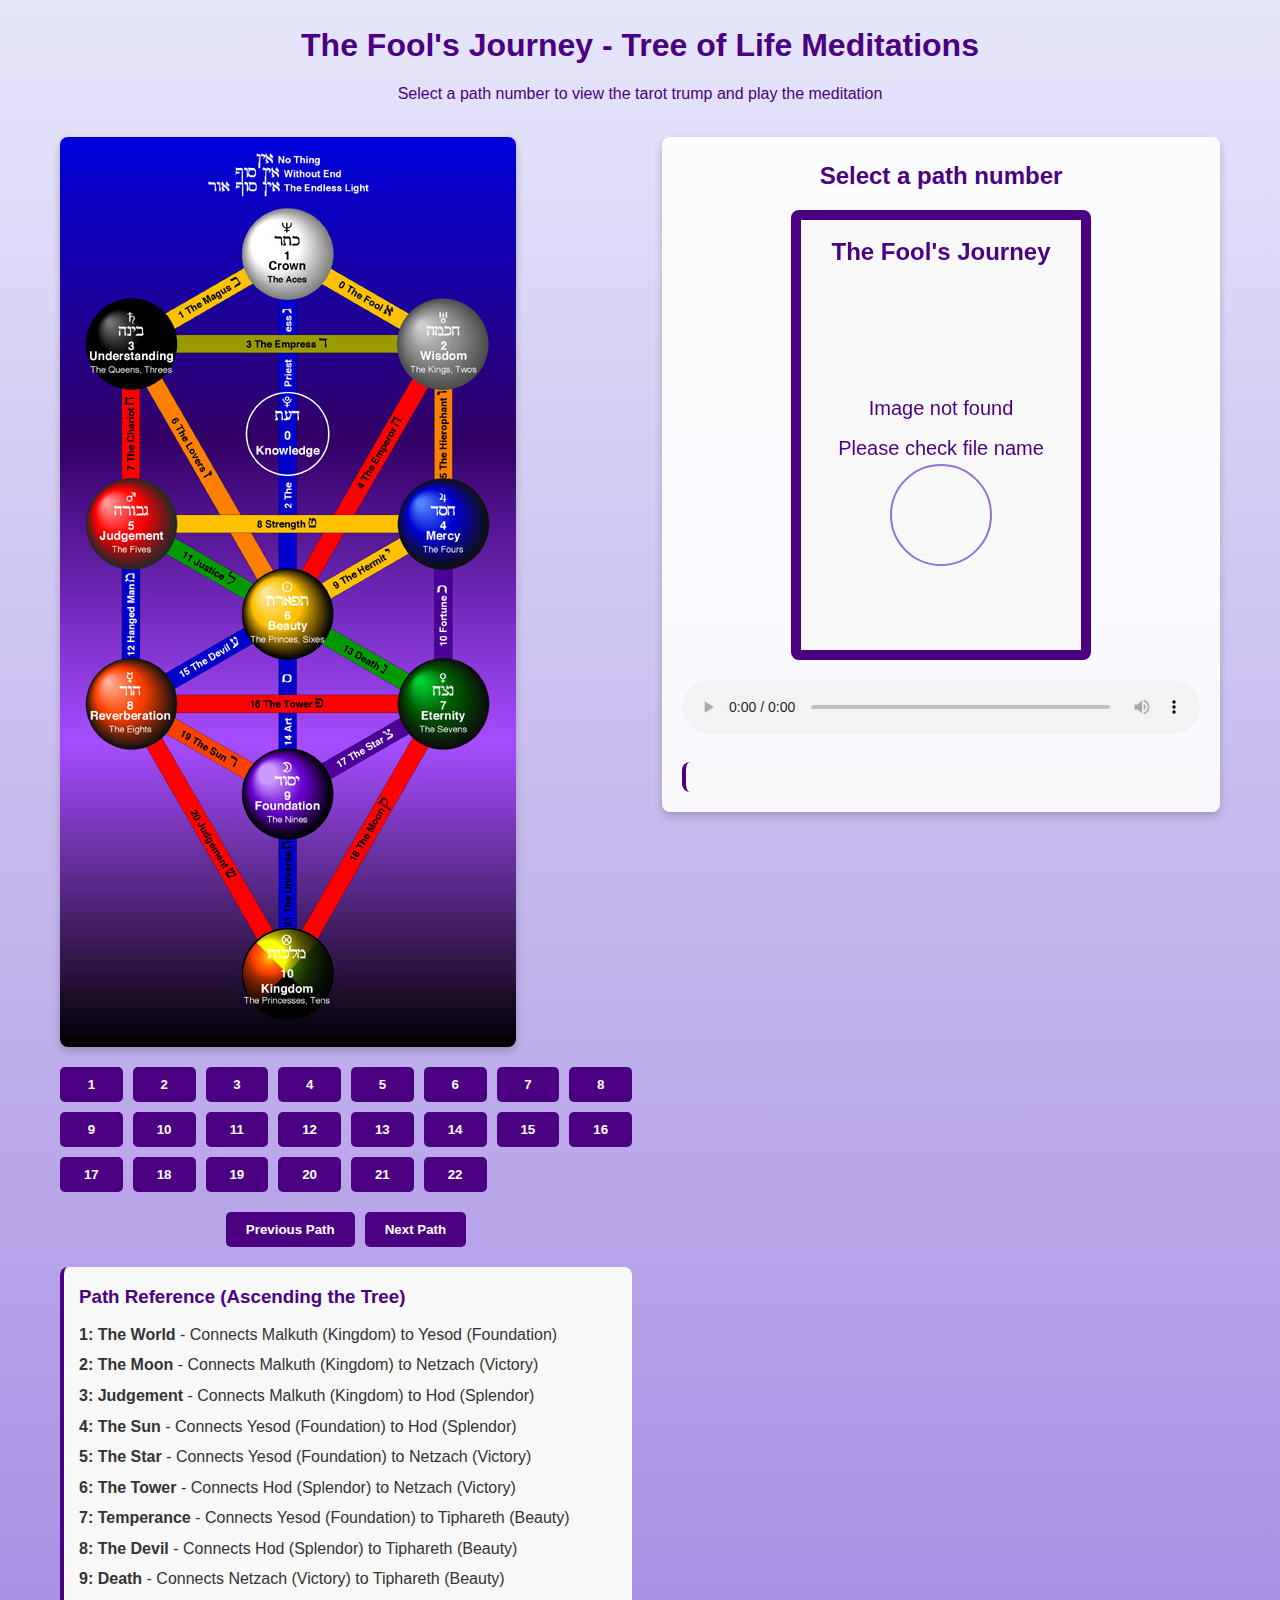
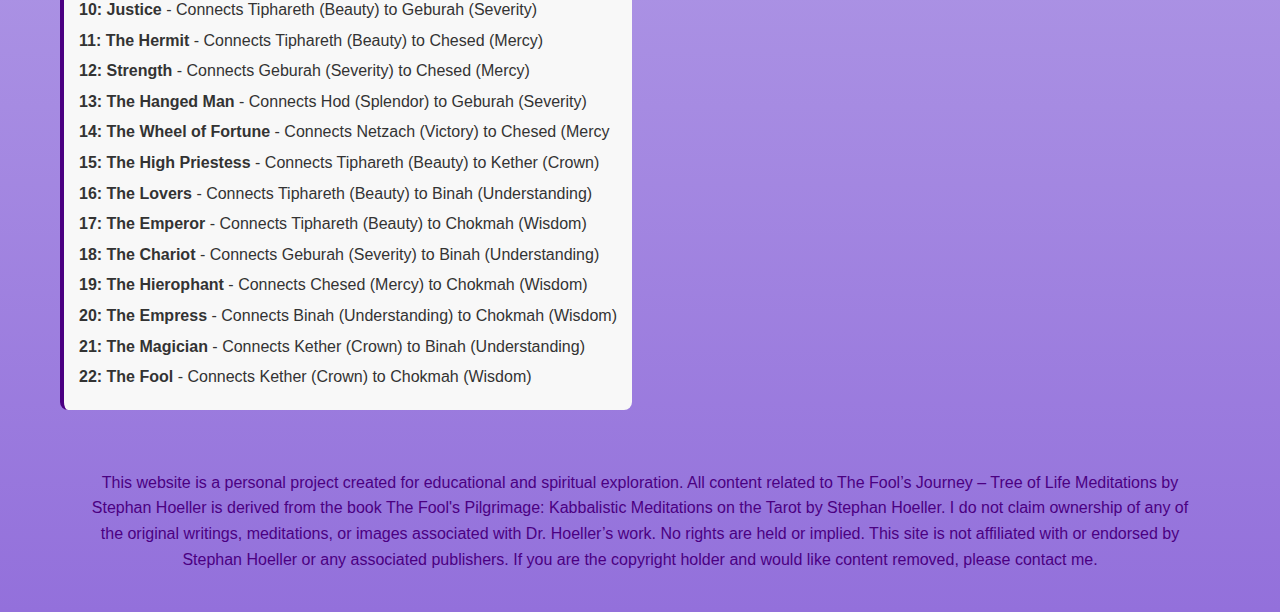
<file: index.html>
<!DOCTYPE html>
<html lang="en">
<head>
    <meta charset="UTF-8">
    <meta name="viewport" content="width=device-width, initial-scale=1.0">
    <title>The Fool's Journey - Tree of Life</title>
    <style>
        * {
            margin: 0;
            padding: 0;
            box-sizing: border-box;
        }

        body {
            font-family: 'Arial', sans-serif;
            line-height: 1.6;
            color: #333;
            background-color: #f0f0f0;
            background-image: linear-gradient(to bottom, #e6e6fa, #9370db);
            min-height: 100vh;
        }

        .container {
            max-width: 1200px;
            margin: 0 auto;
            padding: 20px;
        }

        header {
            text-align: center;
            margin-bottom: 30px;
            color: #4b0082;
        }

        header h1 {
            margin-bottom: 10px;
        }

        main {
            display: flex;
            flex-direction: column;
            align-items: center;
            gap: 30px;
        }

        @media (min-width: 768px) {
            main {
                flex-direction: row;
                align-items: flex-start;
            }
        }

        .tree-container {
            position: relative;
            max-width: 100%;
            height: auto;
        }

        #tree-of-life {
            max-width: 100%;
            height: auto;
            display: block;
            border-radius: 8px;
            box-shadow: 0 4px 8px rgba(0, 0, 0, 0.2);
        }

        .display-panel {
            background-color: rgba(255, 255, 255, 0.9);
            border-radius: 8px;
            padding: 20px;
            box-shadow: 0 4px 8px rgba(0, 0, 0, 0.2);
            flex: 1;
            min-width: 300px;
        }

        .tarot-display {
            text-align: center;
            margin-bottom: 20px;
        }

        #tarot-title {
            color: #4b0082;
            margin-bottom: 15px;
        }

        .tarot-image-container {
            width: 100%;
            max-width: 300px;
            margin: 0 auto;
            height: 450px;
            display: flex;
            align-items: center;
            justify-content: center;
            background-color: #f8f8f8;
            border-radius: 8px;
            overflow: hidden;
        }

        #tarot-image {
            max-width: 100%;
            max-height: 100%;
            display: none;
        }

        .audio-player {
            margin: 20px 0;
            text-align: center;
        }

        #meditation-audio {
            width: 100%;
        }

        .path-info {
            margin-top: 20px;
            padding: 15px;
            background-color: #f8f8f8;
            border-radius: 8px;
            border-left: 4px solid #4b0082;
        }

        footer {
            text-align: center;
            margin-top: 40px;
            padding: 20px;
            color: #4b0082;
        }

        /* Path buttons styling */
        .path-buttons {
            display: grid;
            grid-template-columns: repeat(auto-fill, minmax(60px, 1fr));
            gap: 10px;
            margin: 20px 0;
            width: 100%;
        }

        .path-button {
            background-color: #4b0082;
            color: white;
            border: none;
            border-radius: 5px;
            padding: 10px;
            cursor: pointer;
            font-weight: bold;
            transition: all 0.3s ease;
        }

        .path-button:hover {
            background-color: #9370db;
            transform: scale(1.05);
        }

        .path-button.active {
            background-color: #ff9900;
            box-shadow: 0 0 10px rgba(255, 153, 0, 0.5);
        }

        /* Navigation controls */
        .navigation-controls {
            display: flex;
            justify-content: center;
            gap: 10px;
            margin-top: 20px;
        }

        .nav-button {
            background-color: #4b0082;
            color: white;
            border: none;
            border-radius: 5px;
            padding: 10px 20px;
            cursor: pointer;
            font-weight: bold;
            transition: all 0.3s ease;
        }

        .nav-button:hover {
            background-color: #9370db;
        }

        /* Path legend */
        .path-legend {
            margin-top: 20px;
            padding: 15px;
            background-color: #f8f8f8;
            border-radius: 8px;
            border-left: 4px solid #4b0082;
        }

        .path-legend h3 {
            color: #4b0082;
            margin-bottom: 10px;
        }

        .path-legend-item {
            margin-bottom: 5px;
        }
    </style>
</head>
<body>
    <div class="container">
        <header>
            <h1>The Fool's Journey - Tree of Life Meditations</h1>
            <p>Select a path number to view the tarot trump and play the meditation</p>
        </header>
        
        <main>
            <div class="tree-container">
                <img src="images/Tree_of_life1.jpg" alt="Tree of Life" id="tree-of-life">
                
                <!-- Path buttons - Corrected numbering based on user's files -->
                <div class="path-buttons">
                    <button class="path-button" data-path="01" data-trump="The World">1</button>
                    <button class="path-button" data-path="02" data-trump="The Moon">2</button>
                    <button class="path-button" data-path="03" data-trump="Judgement">3</button>
                    <button class="path-button" data-path="04" data-trump="The Sun">4</button>
                    <button class="path-button" data-path="05" data-trump="The Star">5</button>
                    <button class="path-button" data-path="06" data-trump="The Tower">6</button>
                    <button class="path-button" data-path="07" data-trump="Temperance">7</button>
                    <button class="path-button" data-path="08" data-trump="The Devil">8</button>
                    <button class="path-button" data-path="09" data-trump="Death">9</button>
                    <button class="path-button" data-path="10" data-trump="Justice">10</button>
                    <button class="path-button" data-path="11" data-trump="The Hermit">11</button>
                    <button class="path-button" data-path="12" data-trump="Strength">12</button>
                    <button class="path-button" data-path="13" data-trump="The Hanged Man">13</button>
                    <button class="path-button" data-path="14" data-trump="The Wheel of Fortune">14</button>
                    <button class="path-button" data-path="15" data-trump="The High Priestess">15</button>
                    <button class="path-button" data-path="16" data-trump="The Lovers">16</button>
                    <button class="path-button" data-path="17" data-trump="The Emperor">17</button>
                    <button class="path-button" data-path="18" data-trump="The Chariot">18</button>
                    <button class="path-button" data-path="19" data-trump="The Hierophant">19</button>
                    <button class="path-button" data-path="20" data-trump="The Empress">20</button>
                    <button class="path-button" data-path="21" data-trump="The Magician">21</button>
                    <button class="path-button" data-path="22" data-trump="The Fool">22</button>
                </div>
                
                <!-- Navigation controls -->
                <div class="navigation-controls">
                    <button class="nav-button" id="prev-button">Previous Path</button>
                    <button class="nav-button" id="next-button">Next Path</button>
                </div>
                
                <!-- Path legend -->
                <div class="path-legend">
                    <h3>Path Reference (Ascending the Tree)</h3>
                    <div class="path-legend-item"><strong>1: The World</strong> - Connects Malkuth (Kingdom) to Yesod (Foundation)</div>
                    <div class="path-legend-item"><strong>2: The Moon</strong> - Connects Malkuth (Kingdom) to Netzach (Victory)</div>
                    <div class="path-legend-item"><strong>3: Judgement</strong> - Connects Malkuth (Kingdom) to  Hod (Splendor) </div>
                    <div class="path-legend-item"><strong>4: The Sun</strong> - Connects Yesod (Foundation) to Hod (Splendor)</div>
                    <div class="path-legend-item"><strong>5: The Star</strong> - Connects Yesod (Foundation) to Netzach (Victory)</div>
                    <div class="path-legend-item"><strong>6: The Tower</strong> - Connects Hod (Splendor) to Netzach (Victory)</div>
                    <div class="path-legend-item"><strong>7: Temperance</strong> - Connects Yesod (Foundation) to Tiphareth (Beauty)</div>
                    <div class="path-legend-item"><strong>8: The Devil</strong> - Connects Hod (Splendor) to Tiphareth (Beauty)</div>
                    <div class="path-legend-item"><strong>9: Death</strong> - Connects Netzach (Victory) to Tiphareth (Beauty)</div>
                    <div class="path-legend-item"><strong>10: Justice</strong> - Connects Tiphareth (Beauty) to Geburah (Severity)</div>
                    <div class="path-legend-item"><strong>11: The Hermit</strong> - Connects Tiphareth (Beauty) to Chesed (Mercy)</div>
                    <div class="path-legend-item"><strong>12: Strength</strong> - Connects Geburah (Severity) to Chesed (Mercy)</div>
                    <div class="path-legend-item"><strong>13: The Hanged Man</strong> - Connects Hod (Splendor) to Geburah (Severity)</div>
                    <div class="path-legend-item"><strong>14: The Wheel of Fortune</strong> - Connects Netzach (Victory) to Chesed (Mercy</div>
                    <div class="path-legend-item"><strong>15: The High Priestess</strong> - Connects Tiphareth (Beauty) to Kether (Crown)</div>
                    <div class="path-legend-item"><strong>16: The Lovers</strong> - Connects Tiphareth (Beauty) to Binah (Understanding)</div>
                    <div class="path-legend-item"><strong>17: The Emperor</strong> - Connects Tiphareth (Beauty) to Chokmah (Wisdom)</div>
                    <div class="path-legend-item"><strong>18: The Chariot</strong> - Connects Geburah (Severity) to Binah (Understanding)</div>
                    <div class="path-legend-item"><strong>19: The Hierophant</strong> - Connects Chesed (Mercy) to Chokmah (Wisdom)</div>
                    <div class="path-legend-item"><strong>20: The Empress</strong> - Connects Binah (Understanding) to Chokmah (Wisdom)</div>
                    <div class="path-legend-item"><strong>21: The Magician</strong> - Connects Kether (Crown) to Binah (Understanding)</div>
                    <div class="path-legend-item"><strong>22: The Fool</strong> - Connects Kether (Crown) to Chokmah (Wisdom)</div>
                </div>
            </div>
            
            <div class="display-panel">
                <div class="tarot-display">
                    <h2 id="tarot-title">Select a path number</h2>
                    <div class="tarot-image-container">
                        <img id="tarot-image" src="" alt="Tarot Trump">
                    </div>
                </div>
                
                <div class="audio-player">
                    <audio id="meditation-audio" controls>
                        <source src="" type="audio/wav">
                        Your browser does not support the audio element.
                    </audio>
                </div>
                
                <div class="path-info">
                    <p id="path-description"></p>
                </div>
            </div>
        </main>
        
        <footer>
            <p>This website is a personal project created for educational and spiritual exploration. All content related to The Fool’s Journey – Tree of Life Meditations by Stephan Hoeller is derived from the book The Fool's Pilgrimage: Kabbalistic Meditations on the Tarot by Stephan Hoeller. I do not claim ownership of any of the original writings, meditations, or images associated with Dr. Hoeller’s work. No rights are held or implied. This site is not affiliated with or endorsed by Stephan Hoeller or any associated publishers. If you are the copyright holder and would like content removed, please contact me.</p>
        </footer>
    </div>
    
    <script>
        document.addEventListener('DOMContentLoaded', function() {
            // Cache DOM elements
            const tarotTitle = document.getElementById('tarot-title');
            const tarotImage = document.getElementById('tarot-image');
            const meditationAudio = document.getElementById('meditation-audio');
            const pathDescription = document.getElementById('path-description');
            const pathButtons = document.querySelectorAll('.path-button');
            const prevButton = document.getElementById('prev-button');
            const nextButton = document.getElementById('next-button');
            
            // Path descriptions - Updated with accurate information from Wang's Qabalistic Tarot
            const pathDescriptions = {
                "01": "Path 32: The World - This path connects Malkuth (Kingdom) to Yesod (Foundation). It represents the completion of a cycle and the integration of all elements. As the first step in ascending the Tree of Life, it symbolizes the transition from the material world to the astral realm. The World card represents cosmic consciousness, wholeness, and the perfect union of the individual with the universe. This path teaches us about the nature of completion and the cyclical nature of existence.",
                
                "02": "Path 29: The Moon - This path connects Malkuth (Kingdom) to Netzach (Victory). It represents the subconscious mind and the realm of dreams and illusions. The Moon path is one of the most challenging, as it requires navigating through uncertainty and facing hidden fears. It teaches us to trust our intuition and to recognize that what appears in the material world is often a reflection of deeper psychological patterns. This path is associated with the element of Water in its most mysterious form.",
                
                "03": "Path 31: Judgement - This path connects Malkuth (Kingdom) to  Hod (Splendor). It represents spiritual awakening and the call to higher consciousness. On this path, we experience a rebirth as we begin to transcend purely material concerns. The Judgement card symbolizes the awakening to a higher purpose and the realization that we are more than our physical bodies. This path teaches us about transformation and the renewal of the spirit.",
                
                "04": "Path 30: The Sun - This path connects Yesod (Foundation) to Hod (Splendor). It represents illumination, vitality, and conscious awareness. The Sun brings light to the astral realm, allowing for clear perception and understanding. This path teaches us about the joy of existence and the power of clarity. The Sun card symbolizes the conscious mind fully awakened, bringing warmth and light to the material world. On this path, one experiences the warmth and light of spiritual truth.",
                
                "05": "Path 28: The Star - This path connects Yesod (Foundation) to Netzach (Victory). It represents hope, inspiration, and spiritual insight. The Star is a guiding light on the spiritual journey, offering renewal and the promise of fulfillment. This path teaches us about faith and the connection to universal energies. The Star card symbolizes the cosmic influences that guide us toward our highest potential. This path is associated with meditation and the receptive aspects of consciousness.",
                
                "06": "Path 27: The Tower - This path connects Hod (Splendor) to Netzach (Victory). It represents sudden change, revelation, and the breaking down of false structures. The Tower is a path of transformation through crisis, where old patterns and beliefs are shattered to make way for truth. This path teaches us about liberation through surrender and the necessity of destruction before reconstruction. The Tower card symbolizes the lightning flash of divine inspiration that breaks through illusion.",
                
                "07": "Path 25: Temperance - This path connects Yesod (Foundation) to Tiphareth (Beauty). It represents balance, harmony, and the blending of opposites. Temperance is a path of moderation and the middle way, where extremes are reconciled. This path teaches us about integration and the alchemy of transformation. The Temperance card symbolizes the angel who stands between worlds, mixing the waters of consciousness. This path is associated with healing and the harmonization of forces.",
                
                "08": "Path 26: The Devil - This path connects Hod (Splendor) to Tiphareth (Beauty). It represents bondage, materialism, and the shadow aspects of the self. The Devil is a path of confronting our attachments and recognizing how we limit ourselves. This path teaches us about freedom through awareness of our constraints. The Devil card symbolizes the illusion of separation and the chains we forge through ignorance. This path is associated with facing our deepest fears and desires.",
                
                "09": "Path 24: Death - This path connects Netzach (Victory) to Tiphareth (Beauty). It represents transformation, endings, and new beginnings. Death is a path of surrender and letting go, where the old self dies to make way for the new. This path teaches us about the impermanence of all things and the necessity of change for growth. The Death card symbolizes the cutting away of what is no longer needed. This path is associated with profound transformation and the release of attachments.",
                
                "10": "Path 22: Justice - This path connects Tiphareth (Beauty) to Geburah (Severity). It represents equilibrium, truth, and karmic law. Justice is a path of balance and adjustment, where cause and effect are recognized. This path teaches us about responsibility and the consequences of our actions. The Justice card symbolizes the scales that weigh all deeds and thoughts. This path is associated with ethical decision-making and the alignment with universal law.",
                
                "11": "Path 20: The Hermit - This path connects Tiphareth (Beauty) to Chesed (Mercy). It represents introspection, solitude, and inner guidance. The Hermit is a path of withdrawal from external distractions to find wisdom within. This path teaches us about the light of our own higher self that guides us on the journey. The Hermit card symbolizes the sage who has climbed the mountain of spiritual attainment. This path is associated with the quest for self-knowledge and spiritual wisdom.",
                
                "12": "Path 19: Strength - This path connects Geburah (Severity) to Chesed (Mercy). It represents courage, patience, and the mastery of passion by compassion. Strength is a path of gentle power and the taming of the lower nature. This path teaches us about the strength that comes from love rather than force. The Strength card symbolizes the harmonious relationship between the human and animal natures. This path is associated with spiritual fortitude and the power of the higher self.",
                
                "13": "Path 23: The Hanged Man - This path connects to Hod (Splendor) to Geburah (Severity). It represents surrender, sacrifice, and gaining new perspective. The Hanged Man is a path of suspension between worlds, where normal perception is inverted. This path teaches us about the value of surrender and the wisdom gained through letting go of control. The Hanged Man card symbolizes the willing sacrifice for higher knowledge. This path is associated with mystical initiation and the reversal of conventional thinking.",
                
                "14": "Path 21: The Wheel of Fortune - This path connects Netzach (Victory) to Chesed (Mercy). It represents cycles, destiny, and the ever-changing nature of existence. The Wheel of Fortune is a path of recognizing the patterns of life and our place within them. This path teaches us about adaptation and the acceptance of change as a constant. The Wheel of Fortune card symbolizes the cosmic forces that govern all cycles of manifestation. This path is associated with karma and the understanding of cause and effect across time.",
                
                "15": "Path 13: The High Priestess - This path connects Tiphareth (Beauty) to Kether (Crown). It represents intuition, mystery, and the subconscious mind. The High Priestess is a path of hidden knowledge and the veil between worlds. This path teaches us about the depths of the unconscious and the wisdom that lies beyond rational thought. The High Priestess card symbolizes the keeper of esoteric secrets and the gateway to the divine feminine. This path is associated with initiation into the mysteries and the development of psychic faculties.",
                
                "16": "Path 17: The Lovers - This path connects Tiphareth (Beauty) to Binah (Understanding). It represents relationships, choices, and the integration of opposites. The Lovers is a path of decision and commitment, where polarities are reconciled. This path teaches us about the power of love to unite what is separate. The Lovers card symbolizes the divine marriage of masculine and feminine principles. This path is associated with moral choice and the alignment of will with higher purpose.",
                
                "17": "Path 15: The Emperor - This path connects Tiphareth (Beauty) to Chokmah (Wisdom). It represents authority, structure, and the organizing principle. The Emperor is a path of order and the establishment of boundaries. This path teaches us about the responsible use of power and the creation of stable foundations. The Emperor card symbolizes the archetype of the father and the principle of divine law. This path is associated with leadership and the manifestation of ideas into form.",
                
                "18": "Path 18: The Chariot - This path connects Geburah (Severity) to Binah (Understanding). It represents will, conquest, and the mastery of opposing forces. The Chariot is a path of directed energy and focused intention. This path teaches us about determination and the power to overcome obstacles. The Chariot card symbolizes the vehicle of consciousness that carries us through the spiritual journey. This path is associated with self-control and the disciplined application of will.",
                
                "19": "Path 16: The Hierophant - This path connects Chesed (Mercy) to Chokmah (Wisdom). It represents tradition, education, and spiritual guidance. The Hierophant is a path of initiation into established wisdom and the transmission of sacred knowledge. This path teaches us about the value of tradition and the connection to spiritual lineage. The Hierophant card symbolizes the bridge between divine and human understanding. This path is associated with religious structures and the interpretation of spiritual principles.",
                
                "20": "Path 14: The Empress - This path connects Binah (Understanding) to Chokmah (Wisdom). It represents fertility, nurturing, and abundance. The Empress is a path of creativity and the manifestation of beauty. This path teaches us about the generative power of nature and the fecundity of the imagination. The Empress card symbolizes the great mother and the principle of love that sustains all life. This path is associated with creativity and the appreciation of natural beauty.",
                
                "21": "Path 12: The Magician - This path connects Binah (Understanding) to Kether (Crown). It represents skill, consciousness, and the power to manifest. The Magician is a path of focused will and the channeling of divine energy. This path teaches us about our role as co-creators with the divine. The Magician card symbolizes the adept who can direct the forces of creation. This path is associated with communication between higher and lower realms and the conscious direction of energy.",
                
                "22": "Path 11: The Fool - This path connects Kether (Crown) to Chokmah (Wisdom). It represents beginnings, innocence, and unlimited potential. The Fool is a path of pure spirit embarking on the journey of manifestation. This path teaches us about trust, spontaneity, and the courage to take a leap of faith. The Fool card symbolizes the divine spark within each of us that ventures forth into experience. This path is associated with the element of Air and the breath of life that animates all forms."
            };
            
            // Current active display path
            let currentDisplayPath = 1;
            
            // Add click event listeners to all path buttons
            pathButtons.forEach(button => {
                button.addEventListener('click', function() {
                    const displayPath = parseInt(this.textContent);
                    const actualPath = this.getAttribute('data-path');
                    const trumpName = this.getAttribute('data-trump');
                    updateDisplay(displayPath, actualPath, trumpName);
                });
            });
            
            // Add click event listeners to navigation buttons
            prevButton.addEventListener('click', function() {
                navigatePath(-1);
            });
            
            nextButton.addEventListener('click', function() {
                navigatePath(1);
            });
            
            // Function to update the display with the selected path information
            function updateDisplay(displayPath, actualPath, trumpName) {
                // Update active button
                pathButtons.forEach(button => {
                    button.classList.remove('active');
                    if (parseInt(button.textContent) === displayPath) {
                        button.classList.add('active');
                    }
                });
                
                // Update current active path
                currentDisplayPath = displayPath;
                
                // Update title
                tarotTitle.textContent = `${trumpName} (Path ${displayPath})`;
                
                // Update image - use clean filename format
                const imageName = trumpName.replace(/\s+/g, '');
                tarotImage.src = `images/${imageName}.jpg`;
                tarotImage.alt = trumpName;
                tarotImage.style.display = 'block';
                
                // Update audio - use the actual path number for the audio file
                meditationAudio.src = `audio/${actualPath} ${trumpName}.wav`;
                meditationAudio.load();
                
                // Update path description - use the actual path number for the description
                pathDescription.textContent = pathDescriptions[actualPath];
            }
            
            // Function to navigate paths with buttons or keyboard
            function navigatePath(direction) {
                currentDisplayPath = currentDisplayPath + direction;
                
                // Ensure we stay within valid range (1-22)
                if (currentDisplayPath < 1) {
                    currentDisplayPath = 22;
                } else if (currentDisplayPath > 22) {
                    currentDisplayPath = 1;
                }
                
                const button = document.querySelector(`.path-button:nth-child(${currentDisplayPath})`);
                const actualPath = button.getAttribute('data-path');
                const trumpName = button.getAttribute('data-trump');
                updateDisplay(currentDisplayPath, actualPath, trumpName);
            }
            
            // Add keyboard navigation for accessibility
            document.addEventListener('keydown', function(e) {
                if (e.key === 'ArrowRight' || e.key === 'ArrowDown') {
                    navigatePath(1);
                } else if (e.key === 'ArrowLeft' || e.key === 'ArrowUp') {
                    navigatePath(-1);
                }
            });
            
            // Function to handle image loading errors
            tarotImage.addEventListener('error', function() {
                this.src = createPlaceholder(this.alt || 'Unknown');
                this.alt = 'Image not available';
            });
            
            // Function to handle audio loading errors
            meditationAudio.addEventListener('error', function() {
                pathDescription.textContent += '\n\nMeditation audio not available for this path.';
            });
            
            // Create a placeholder image with the trump name
            function createPlaceholder(trumpName) {
                const canvas = document.createElement('canvas');
                canvas.width = 300;
                canvas.height = 450;
                const ctx = canvas.getContext('2d');
                
                // Fill background
                ctx.fillStyle = '#f8f8f8';
                ctx.fillRect(0, 0, canvas.width, canvas.height);
                
                // Add border
                ctx.strokeStyle = '#4b0082';
                ctx.lineWidth = 10;
                ctx.strokeRect(5, 5, canvas.width - 10, canvas.height - 10);
                
                // Add text
                ctx.fillStyle = '#4b0082';
                ctx.font = 'bold 24px Arial';
                ctx.textAlign = 'center';
                ctx.fillText(trumpName, canvas.width/2, 50);
                
                ctx.font = '20px Arial';
                ctx.fillText('Image not found', canvas.width/2, canvas.height/2 - 20);
                ctx.fillText('Please check file name', canvas.width/2, canvas.height/2 + 20);
                
                // Add decorative elements
                ctx.beginPath();
                ctx.arc(canvas.width/2, canvas.height/2 + 80, 50, 0, Math.PI * 2);
                ctx.strokeStyle = '#9370db';
                ctx.lineWidth = 2;
                ctx.stroke();
                
                // Convert to data URL and create image
                return canvas.toDataURL('image/png');
            }
            
            // Set initial placeholder
            const initialPlaceholder = createPlaceholder('The Fool\'s Journey');
            tarotImage.src = initialPlaceholder;
            tarotImage.style.display = 'block';
        });
    </script>
</body>
</html>
</file>
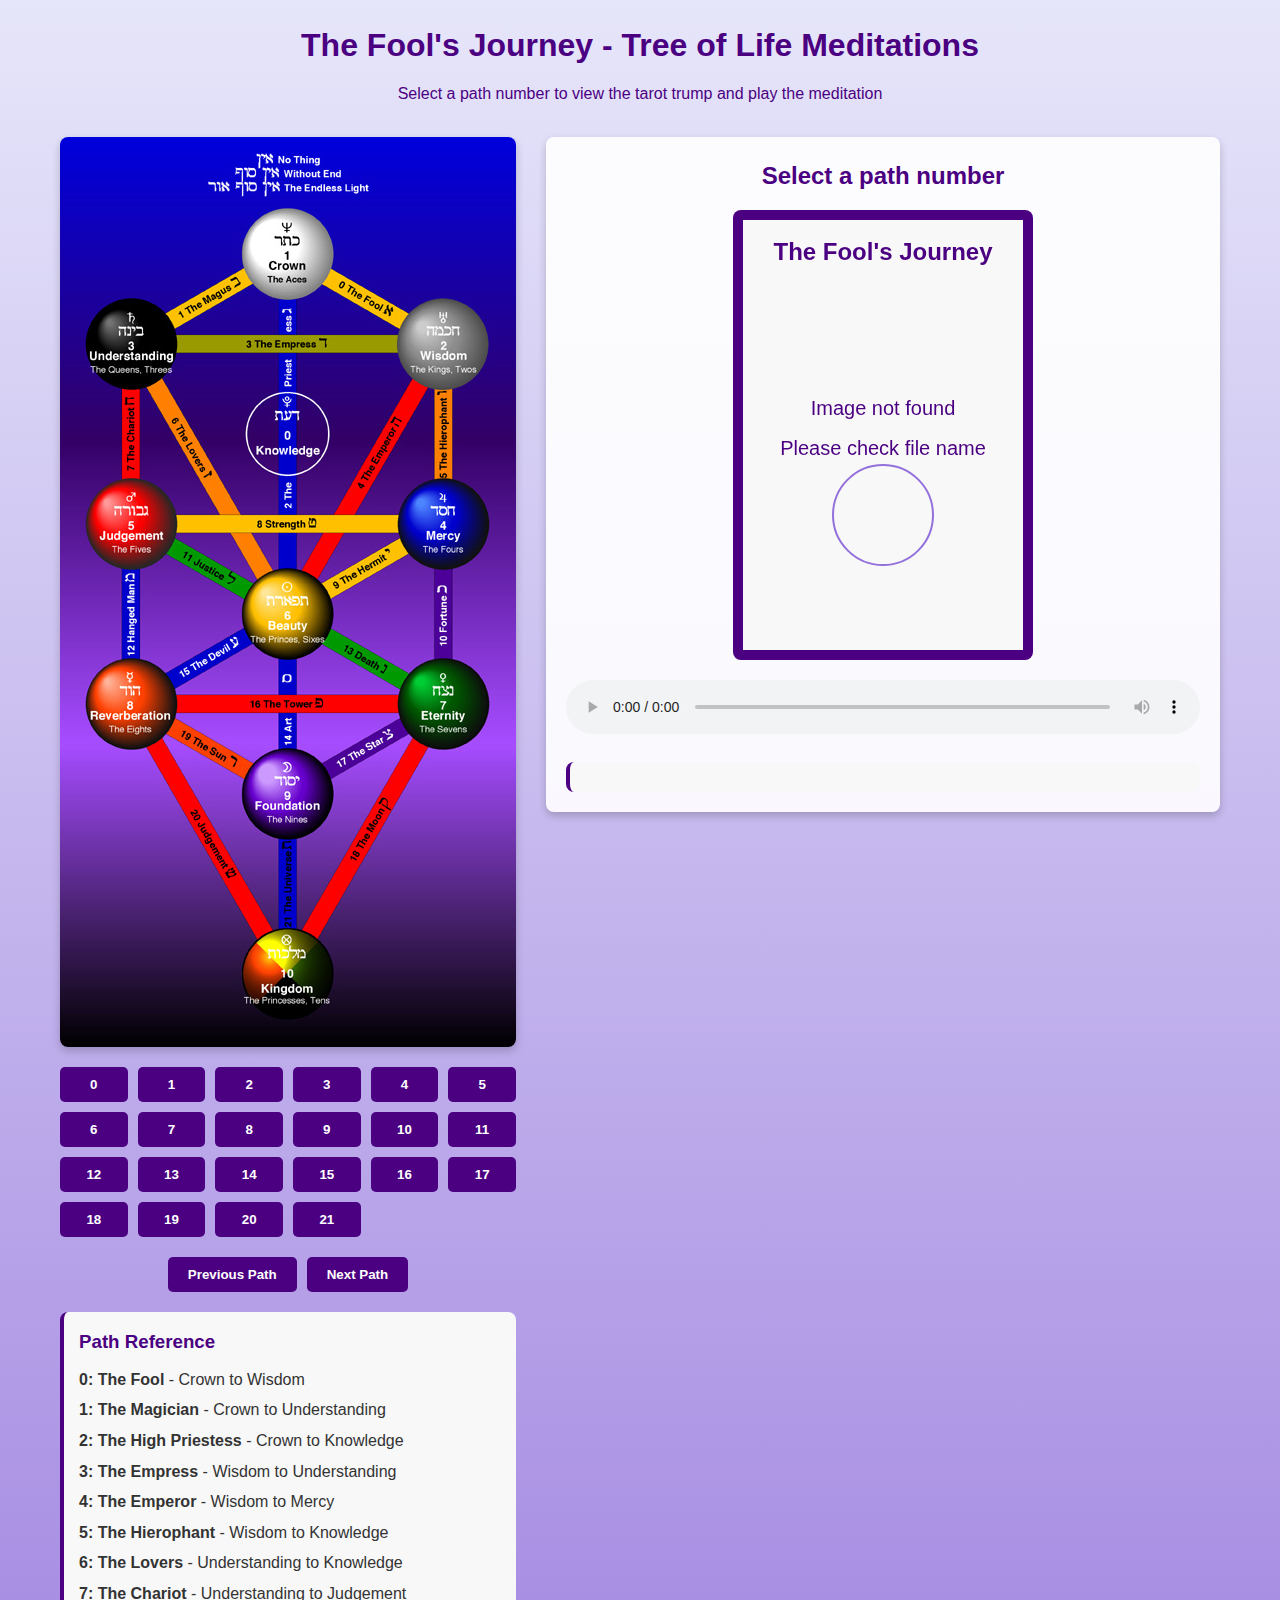
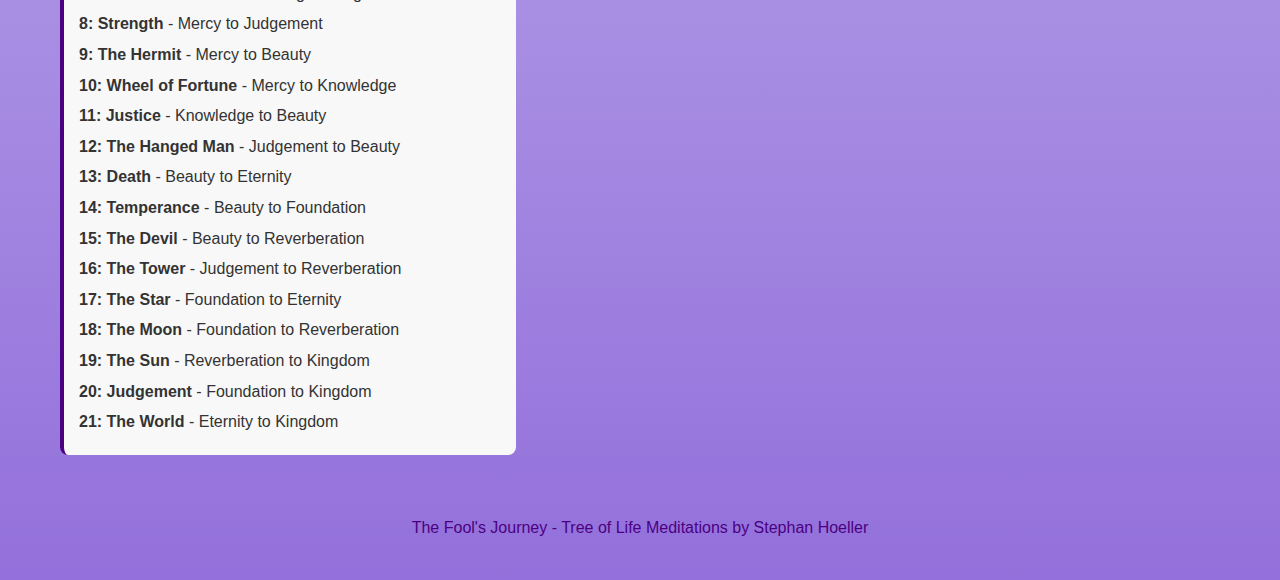
<file: button-interface.html>
<!DOCTYPE html>
<html lang="en">
<head>
    <meta charset="UTF-8">
    <meta name="viewport" content="width=device-width, initial-scale=1.0">
    <title>The Fool's Journey - Tree of Life</title>
    <style>
        * {
            margin: 0;
            padding: 0;
            box-sizing: border-box;
        }

        body {
            font-family: 'Arial', sans-serif;
            line-height: 1.6;
            color: #333;
            background-color: #f0f0f0;
            background-image: linear-gradient(to bottom, #e6e6fa, #9370db);
            min-height: 100vh;
        }

        .container {
            max-width: 1200px;
            margin: 0 auto;
            padding: 20px;
        }

        header {
            text-align: center;
            margin-bottom: 30px;
            color: #4b0082;
        }

        header h1 {
            margin-bottom: 10px;
        }

        main {
            display: flex;
            flex-direction: column;
            align-items: center;
            gap: 30px;
        }

        @media (min-width: 768px) {
            main {
                flex-direction: row;
                align-items: flex-start;
            }
        }

        .tree-container {
            position: relative;
            max-width: 100%;
            height: auto;
        }

        #tree-of-life {
            max-width: 100%;
            height: auto;
            display: block;
            border-radius: 8px;
            box-shadow: 0 4px 8px rgba(0, 0, 0, 0.2);
        }

        .display-panel {
            background-color: rgba(255, 255, 255, 0.9);
            border-radius: 8px;
            padding: 20px;
            box-shadow: 0 4px 8px rgba(0, 0, 0, 0.2);
            flex: 1;
            min-width: 300px;
        }

        .tarot-display {
            text-align: center;
            margin-bottom: 20px;
        }

        #tarot-title {
            color: #4b0082;
            margin-bottom: 15px;
        }

        .tarot-image-container {
            width: 100%;
            max-width: 300px;
            margin: 0 auto;
            height: 450px;
            display: flex;
            align-items: center;
            justify-content: center;
            background-color: #f8f8f8;
            border-radius: 8px;
            overflow: hidden;
        }

        #tarot-image {
            max-width: 100%;
            max-height: 100%;
            display: none;
        }

        .audio-player {
            margin: 20px 0;
            text-align: center;
        }

        #meditation-audio {
            width: 100%;
        }

        .path-info {
            margin-top: 20px;
            padding: 15px;
            background-color: #f8f8f8;
            border-radius: 8px;
            border-left: 4px solid #4b0082;
        }

        footer {
            text-align: center;
            margin-top: 40px;
            padding: 20px;
            color: #4b0082;
        }

        /* Path buttons styling */
        .path-buttons {
            display: grid;
            grid-template-columns: repeat(auto-fill, minmax(60px, 1fr));
            gap: 10px;
            margin: 20px 0;
            width: 100%;
        }

        .path-button {
            background-color: #4b0082;
            color: white;
            border: none;
            border-radius: 5px;
            padding: 10px;
            cursor: pointer;
            font-weight: bold;
            transition: all 0.3s ease;
        }

        .path-button:hover {
            background-color: #9370db;
            transform: scale(1.05);
        }

        .path-button.active {
            background-color: #ff9900;
            box-shadow: 0 0 10px rgba(255, 153, 0, 0.5);
        }

        /* Navigation controls */
        .navigation-controls {
            display: flex;
            justify-content: center;
            gap: 10px;
            margin-top: 20px;
        }

        .nav-button {
            background-color: #4b0082;
            color: white;
            border: none;
            border-radius: 5px;
            padding: 10px 20px;
            cursor: pointer;
            font-weight: bold;
            transition: all 0.3s ease;
        }

        .nav-button:hover {
            background-color: #9370db;
        }

        /* Path legend */
        .path-legend {
            margin-top: 20px;
            padding: 15px;
            background-color: #f8f8f8;
            border-radius: 8px;
            border-left: 4px solid #4b0082;
        }

        .path-legend h3 {
            color: #4b0082;
            margin-bottom: 10px;
        }

        .path-legend-item {
            margin-bottom: 5px;
        }
    </style>
</head>
<body>
    <div class="container">
        <header>
            <h1>The Fool's Journey - Tree of Life Meditations</h1>
            <p>Select a path number to view the tarot trump and play the meditation</p>
        </header>
        
        <main>
            <div class="tree-container">
                <img src="images/Tree_of_life1.jpg" alt="Tree of Life" id="tree-of-life">
                
                <!-- Path buttons -->
                <div class="path-buttons">
                    <button class="path-button" data-path="0" data-trump="The Fool">0</button>
                    <button class="path-button" data-path="1" data-trump="The Magician">1</button>
                    <button class="path-button" data-path="2" data-trump="The High Priestess">2</button>
                    <button class="path-button" data-path="3" data-trump="The Empress">3</button>
                    <button class="path-button" data-path="4" data-trump="The Emperor">4</button>
                    <button class="path-button" data-path="5" data-trump="The Hierophant">5</button>
                    <button class="path-button" data-path="6" data-trump="The Lovers">6</button>
                    <button class="path-button" data-path="7" data-trump="The Chariot">7</button>
                    <button class="path-button" data-path="8" data-trump="Strength">8</button>
                    <button class="path-button" data-path="9" data-trump="The Hermit">9</button>
                    <button class="path-button" data-path="10" data-trump="Wheel of Fortune">10</button>
                    <button class="path-button" data-path="11" data-trump="Justice">11</button>
                    <button class="path-button" data-path="12" data-trump="The Hanged Man">12</button>
                    <button class="path-button" data-path="13" data-trump="Death">13</button>
                    <button class="path-button" data-path="14" data-trump="Temperance">14</button>
                    <button class="path-button" data-path="15" data-trump="The Devil">15</button>
                    <button class="path-button" data-path="16" data-trump="The Tower">16</button>
                    <button class="path-button" data-path="17" data-trump="The Star">17</button>
                    <button class="path-button" data-path="18" data-trump="The Moon">18</button>
                    <button class="path-button" data-path="19" data-trump="The Sun">19</button>
                    <button class="path-button" data-path="20" data-trump="Judgement">20</button>
                    <button class="path-button" data-path="21" data-trump="The World">21</button>
                </div>
                
                <!-- Navigation controls -->
                <div class="navigation-controls">
                    <button class="nav-button" id="prev-button">Previous Path</button>
                    <button class="nav-button" id="next-button">Next Path</button>
                </div>
                
                <!-- Path legend -->
                <div class="path-legend">
                    <h3>Path Reference</h3>
                    <div class="path-legend-item"><strong>0: The Fool</strong> - Crown to Wisdom</div>
                    <div class="path-legend-item"><strong>1: The Magician</strong> - Crown to Understanding</div>
                    <div class="path-legend-item"><strong>2: The High Priestess</strong> - Crown to Knowledge</div>
                    <div class="path-legend-item"><strong>3: The Empress</strong> - Wisdom to Understanding</div>
                    <div class="path-legend-item"><strong>4: The Emperor</strong> - Wisdom to Mercy</div>
                    <div class="path-legend-item"><strong>5: The Hierophant</strong> - Wisdom to Knowledge</div>
                    <div class="path-legend-item"><strong>6: The Lovers</strong> - Understanding to Knowledge</div>
                    <div class="path-legend-item"><strong>7: The Chariot</strong> - Understanding to Judgement</div>
                    <div class="path-legend-item"><strong>8: Strength</strong> - Mercy to Judgement</div>
                    <div class="path-legend-item"><strong>9: The Hermit</strong> - Mercy to Beauty</div>
                    <div class="path-legend-item"><strong>10: Wheel of Fortune</strong> - Mercy to Knowledge</div>
                    <div class="path-legend-item"><strong>11: Justice</strong> - Knowledge to Beauty</div>
                    <div class="path-legend-item"><strong>12: The Hanged Man</strong> - Judgement to Beauty</div>
                    <div class="path-legend-item"><strong>13: Death</strong> - Beauty to Eternity</div>
                    <div class="path-legend-item"><strong>14: Temperance</strong> - Beauty to Foundation</div>
                    <div class="path-legend-item"><strong>15: The Devil</strong> - Beauty to Reverberation</div>
                    <div class="path-legend-item"><strong>16: The Tower</strong> - Judgement to Reverberation</div>
                    <div class="path-legend-item"><strong>17: The Star</strong> - Foundation to Eternity</div>
                    <div class="path-legend-item"><strong>18: The Moon</strong> - Foundation to Reverberation</div>
                    <div class="path-legend-item"><strong>19: The Sun</strong> - Reverberation to Kingdom</div>
                    <div class="path-legend-item"><strong>20: Judgement</strong> - Foundation to Kingdom</div>
                    <div class="path-legend-item"><strong>21: The World</strong> - Eternity to Kingdom</div>
                </div>
            </div>
            
            <div class="display-panel">
                <div class="tarot-display">
                    <h2 id="tarot-title">Select a path number</h2>
                    <div class="tarot-image-container">
                        <img id="tarot-image" src="" alt="Tarot Trump">
                    </div>
                </div>
                
                <div class="audio-player">
                    <audio id="meditation-audio" controls>
                        <source src="" type="audio/wav">
                        Your browser does not support the audio element.
                    </audio>
                </div>
                
                <div class="path-info">
                    <p id="path-description"></p>
                </div>
            </div>
        </main>
        
        <footer>
            <p>The Fool's Journey - Tree of Life Meditations by Stephan Hoeller</p>
        </footer>
    </div>
    
    <script>
        document.addEventListener('DOMContentLoaded', function() {
            // Cache DOM elements
            const tarotTitle = document.getElementById('tarot-title');
            const tarotImage = document.getElementById('tarot-image');
            const meditationAudio = document.getElementById('meditation-audio');
            const pathDescription = document.getElementById('path-description');
            const pathButtons = document.querySelectorAll('.path-button');
            const prevButton = document.getElementById('prev-button');
            const nextButton = document.getElementById('next-button');
            
            // Path descriptions
            const pathDescriptions = {
                0: "Path 0: The Fool - Connects Crown (Kether) to Wisdom (Chokmah). This path represents the beginning of the spiritual journey, innocence, and spontaneity.",
                1: "Path 1: The Magician - Connects Crown (Kether) to Understanding (Binah). This path represents conscious awareness, skill, and the power to manifest.",
                2: "Path 2: The High Priestess - Connects Crown (Kether) to Knowledge (Da'at). This path represents intuition, mystery, and the subconscious mind.",
                3: "Path 3: The Empress - Connects Wisdom (Chokmah) to Understanding (Binah). This path represents fertility, nurturing, and abundance.",
                4: "Path 4: The Emperor - Connects Wisdom (Chokmah) to Mercy (Chesed). This path represents authority, structure, and stability.",
                5: "Path 5: The Hierophant - Connects Wisdom (Chokmah) to Knowledge (Da'at). This path represents tradition, education, and spiritual guidance.",
                6: "Path 6: The Lovers - Connects Understanding (Binah) to Knowledge (Da'at). This path represents relationships, choices, and harmony.",
                7: "Path 7: The Chariot - Connects Understanding (Binah) to Judgement (Geburah). This path represents determination, control, and victory.",
                8: "Path 8: Strength - Connects Mercy (Chesed) to Judgement (Geburah). This path represents courage, patience, and compassion.",
                9: "Path 9: The Hermit - Connects Mercy (Chesed) to Beauty (Tiphareth). This path represents introspection, solitude, and inner guidance.",
                10: "Path 10: Wheel of Fortune - Connects Mercy (Chesed) to Knowledge (Da'at). This path represents cycles, destiny, and change.",
                11: "Path 11: Justice - Connects Knowledge (Da'at) to Beauty (Tiphareth). This path represents fairness, truth, and karma.",
                12: "Path 12: The Hanged Man - Connects Judgement (Geburah) to Beauty (Tiphareth). This path represents surrender, new perspective, and sacrifice.",
                13: "Path 13: Death - Connects Beauty (Tiphareth) to Eternity (Netzach). This path represents transformation, endings, and new beginnings.",
                14: "Path 14: Temperance - Connects Beauty (Tiphareth) to Foundation (Yesod). This path represents balance, moderation, and harmony.",
                15: "Path 15: The Devil - Connects Beauty (Tiphareth) to Reverberation (Hod). This path represents bondage, materialism, and hidden depths.",
                16: "Path 16: The Tower - Connects Judgement (Geburah) to Reverberation (Hod). This path represents sudden change, revelation, and awakening.",
                17: "Path 17: The Star - Connects Foundation (Yesod) to Eternity (Netzach). This path represents hope, inspiration, and serenity.",
                18: "Path 18: The Moon - Connects Foundation (Yesod) to Reverberation (Hod). This path represents illusion, intuition, and the unconscious.",
                19: "Path 19: The Sun - Connects Reverberation (Hod) to Kingdom (Malkuth). This path represents joy, success, and vitality.",
                20: "Path 20: Judgement - Connects Foundation (Yesod) to Kingdom (Malkuth). This path represents rebirth, inner calling, and absolution.",
                21: "Path 21: The World - Connects Eternity (Netzach) to Kingdom (Malkuth). This path represents completion, fulfillment, and integration."
            };
            
            // Current active path
            let currentActivePath = -1;
            
            // Add click event listeners to all path buttons
            pathButtons.forEach(button => {
                button.addEventListener('click', function() {
                    const pathNumber = this.getAttribute('data-path');
                    const trumpName = this.getAttribute('data-trump');
                    updateDisplay(pathNumber, trumpName);
                });
            });
            
            // Add click event listeners to navigation buttons
            prevButton.addEventListener('click', function() {
                navigatePath(-1);
            });
            
            nextButton.addEventListener('click', function() {
                navigatePath(1);
            });
            
            // Function to update the display with the selected path information
            function updateDisplay(pathNumber, trumpName) {
                // Update active button
                pathButtons.forEach(button => {
                    button.classList.remove('active');
                    if (button.getAttribute('data-path') === pathNumber) {
                        button.classList.add('active');
                    }
                });
                
                // Update current active path
                currentActivePath = parseInt(pathNumber);
                
                // Update title
                tarotTitle.textContent = `${trumpName} (Path ${pathNumber})`;
                
                // Update image - use clean filename format
                const imageName = trumpName.replace(/\s+/g, '');
                tarotImage.src = `images/${imageName}.jpg`;
                tarotImage.alt = trumpName;
                tarotImage.style.display = 'block';
                
                // Update audio
                meditationAudio.src = `audio/${pathNumber} ${trumpName}.wav`;
                meditationAudio.load();
                
                // Update path description
                pathDescription.textContent = pathDescriptions[pathNumber];
            }
            
            // Function to navigate paths with buttons or keyboard
            function navigatePath(direction) {
                if (currentActivePath === -1) {
                    currentActivePath = 0;
                } else {
                    currentActivePath = (currentActivePath + direction + 22) % 22;
                }
                
                const button = document.querySelector(`.path-button[data-path="${currentActivePath}"]`);
                const trumpName = button.getAttribute('data-trump');
                updateDisplay(currentActivePath.toString(), trumpName);
            }
            
            // Add keyboard navigation for accessibility
            document.addEventListener('keydown', function(e) {
                if (e.key === 'ArrowRight' || e.key === 'ArrowDown') {
                    navigatePath(1);
                } else if (e.key === 'ArrowLeft' || e.key === 'ArrowUp') {
                    navigatePath(-1);
                }
            });
            
            // Function to handle image loading errors
            tarotImage.addEventListener('error', function() {
                this.src = createPlaceholder(this.alt || 'Unknown');
                this.alt = 'Image not available';
            });
            
            // Function to handle audio loading errors
            meditationAudio.addEventListener('error', function() {
                pathDescription.textContent += '\n\nMeditation audio not available for this path.';
            });
            
            // Create a placeholder image with the trump name
            function createPlaceholder(trumpName) {
                const canvas = document.createElement('canvas');
                canvas.width = 300;
                canvas.height = 450;
                const ctx = canvas.getContext('2d');
                
                // Fill background
                ctx.fillStyle = '#f8f8f8';
                ctx.fillRect(0, 0, canvas.width, canvas.height);
                
                // Add border
                ctx.strokeStyle = '#4b0082';
                ctx.lineWidth = 10;
                ctx.strokeRect(5, 5, canvas.width - 10, canvas.height - 10);
                
                // Add text
                ctx.fillStyle = '#4b0082';
                ctx.font = 'bold 24px Arial';
                ctx.textAlign = 'center';
                ctx.fillText(trumpName, canvas.width/2, 50);
                
                ctx.font = '20px Arial';
                ctx.fillText('Image not found', canvas.width/2, canvas.height/2 - 20);
                ctx.fillText('Please check file name', canvas.width/2, canvas.height/2 + 20);
                
                // Add decorative elements
                ctx.beginPath();
                ctx.arc(canvas.width/2, canvas.height/2 + 80, 50, 0, Math.PI * 2);
                ctx.strokeStyle = '#9370db';
                ctx.lineWidth = 2;
                ctx.stroke();
                
                // Convert to data URL and create image
                return canvas.toDataURL('image/png');
            }
            
            // Set initial placeholder
            const initialPlaceholder = createPlaceholder('The Fool\'s Journey');
            tarotImage.src = initialPlaceholder;
            tarotImage.style.display = 'block';
        });
    </script>
</body>
</html>
</file>
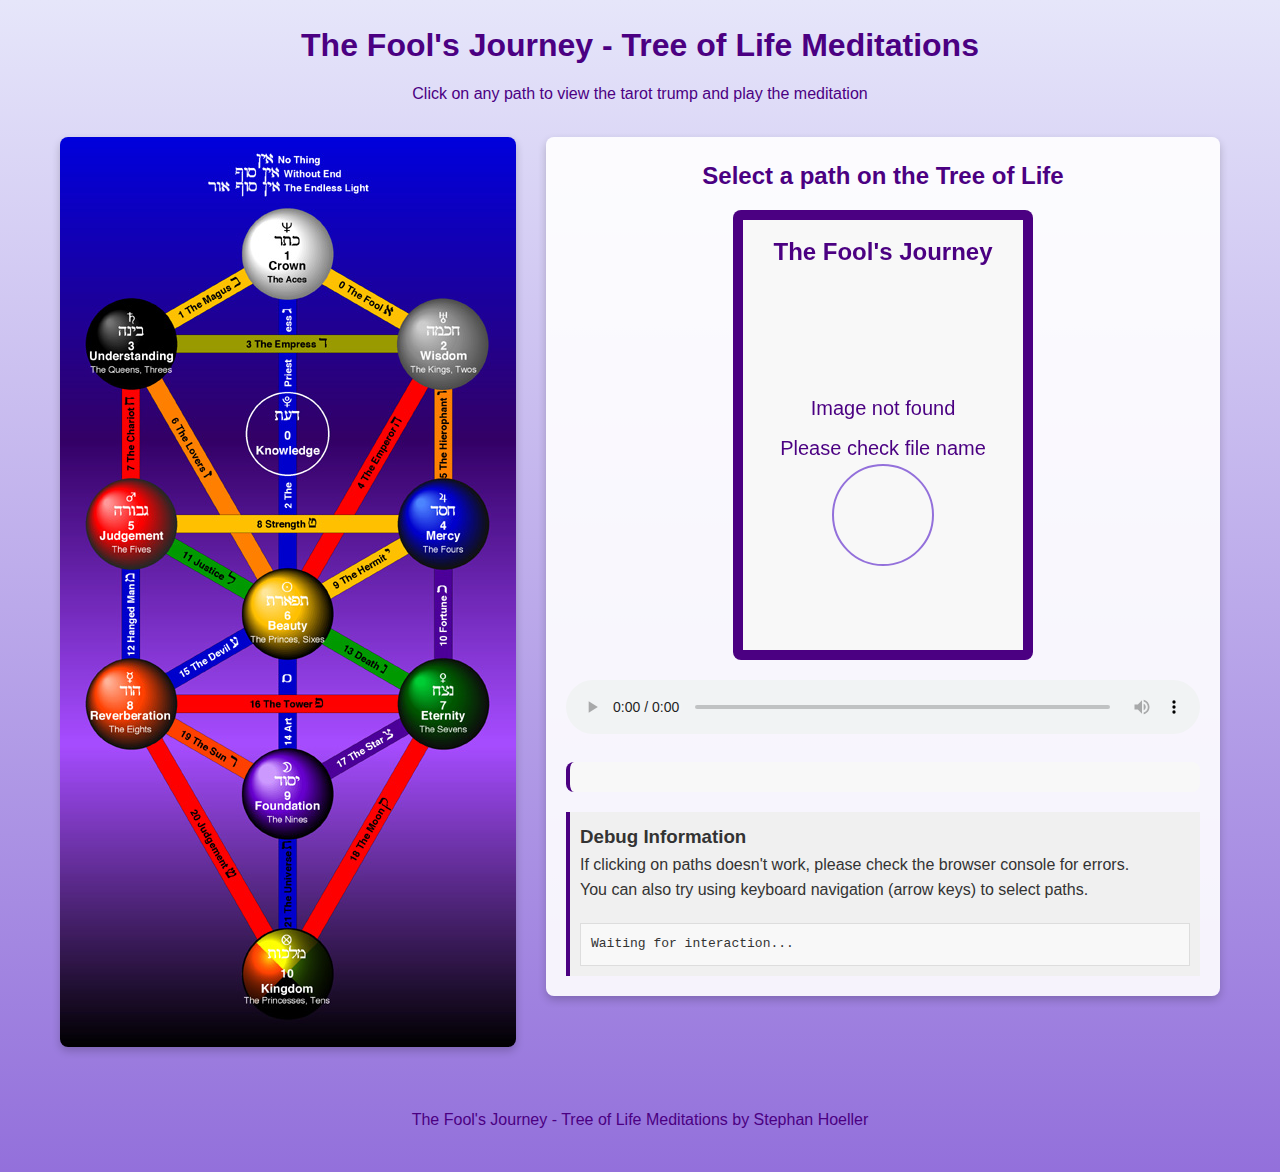
<file: debug.html>
<!DOCTYPE html>
<html lang="en">
<head>
    <meta charset="UTF-8">
    <meta name="viewport" content="width=device-width, initial-scale=1.0">
    <title>The Fool's Journey - Tree of Life</title>
    <link rel="stylesheet" href="css/styles.css">
    <style>
        /* Additional debugging styles */
        #debug-info {
            background-color: #f8f8f8;
            border: 1px solid #ddd;
            padding: 10px;
            margin-top: 20px;
            font-family: monospace;
            white-space: pre-wrap;
            word-break: break-all;
        }
        
        .debug-panel {
            margin-top: 20px;
            padding: 10px;
            background-color: #f0f0f0;
            border-left: 4px solid #4b0082;
        }
        
        .highlight-area {
            position: absolute;
            background-color: rgba(255, 255, 0, 0.3);
            border: 2px solid yellow;
            pointer-events: none;
        }
    </style>
</head>
<body>
    <div class="container">
        <header>
            <h1>The Fool's Journey - Tree of Life Meditations</h1>
            <p>Click on any path to view the tarot trump and play the meditation</p>
        </header>
        
        <main>
            <div class="tree-container">
                <img src="images/Tree_of_life1.jpg" alt="Tree of Life" id="tree-of-life" usemap="#tree-map">
                
                <map name="tree-map" id="tree-map">
                    <!-- Path 0: The Fool - Connects Crown to Wisdom -->
                    <area shape="poly" coords="175,125, 185,125, 225,175, 215,175" alt="The Fool" data-path="0" data-trump="The Fool">
                    
                    <!-- Path 1: The Magician - Connects Crown to Understanding -->
                    <area shape="poly" coords="125,125, 135,125, 95,175, 85,175" alt="The Magician" data-path="1" data-trump="The Magician">
                    
                    <!-- Path 2: The High Priestess - Connects Crown to Knowledge -->
                    <area shape="poly" coords="150,125, 160,125, 160,225, 150,225" alt="The High Priestess" data-path="2" data-trump="The High Priestess">
                    
                    <!-- Path 3: The Empress - Connects Wisdom to Understanding -->
                    <area shape="poly" coords="95,175, 105,175, 215,175, 205,175" alt="The Empress" data-path="3" data-trump="The Empress">
                    
                    <!-- Path 4: The Emperor - Connects Wisdom to Mercy -->
                    <area shape="poly" coords="215,175, 225,175, 195,275, 185,275" alt="The Emperor" data-path="4" data-trump="The Emperor">
                    
                    <!-- Path 5: The Hierophant - Connects Wisdom to Knowledge -->
                    <area shape="poly" coords="205,175, 215,175, 160,225, 150,225" alt="The Hierophant" data-path="5" data-trump="The Hierophant">
                    
                    <!-- Path 6: The Lovers - Connects Understanding to Knowledge -->
                    <area shape="poly" coords="95,175, 105,175, 150,225, 140,225" alt="The Lovers" data-path="6" data-trump="The Lovers">
                    
                    <!-- Path 7: The Chariot - Connects Understanding to Judgement -->
                    <area shape="poly" coords="85,175, 95,175, 115,275, 105,275" alt="The Chariot" data-path="7" data-trump="The Chariot">
                    
                    <!-- Path 8: Strength - Connects Mercy to Judgement -->
                    <area shape="poly" coords="115,275, 125,275, 185,275, 175,275" alt="Strength" data-path="8" data-trump="Strength">
                    
                    <!-- Path 9: The Hermit - Connects Mercy to Beauty -->
                    <area shape="poly" coords="185,275, 195,275, 155,325, 145,325" alt="The Hermit" data-path="9" data-trump="The Hermit">
                    
                    <!-- Path 10: Wheel of Fortune - Connects Mercy to Knowledge -->
                    <area shape="poly" coords="185,275, 195,275, 160,225, 150,225" alt="Wheel of Fortune" data-path="10" data-trump="Wheel of Fortune">
                    
                    <!-- Path 11: Justice - Connects Knowledge to Beauty -->
                    <area shape="poly" coords="150,225, 160,225, 155,325, 145,325" alt="Justice" data-path="11" data-trump="Justice">
                    
                    <!-- Path 12: The Hanged Man - Connects Judgement to Beauty -->
                    <area shape="poly" coords="115,275, 125,275, 145,325, 135,325" alt="The Hanged Man" data-path="12" data-trump="The Hanged Man">
                    
                    <!-- Path 13: Death - Connects Beauty to Eternity -->
                    <area shape="poly" coords="155,325, 165,325, 195,375, 185,375" alt="Death" data-path="13" data-trump="Death">
                    
                    <!-- Path 14: Temperance - Connects Beauty to Foundation -->
                    <area shape="poly" coords="145,325, 155,325, 155,425, 145,425" alt="Temperance" data-path="14" data-trump="Temperance">
                    
                    <!-- Path 15: The Devil - Connects Beauty to Reverberation -->
                    <area shape="poly" coords="135,325, 145,325, 115,375, 105,375" alt="The Devil" data-path="15" data-trump="The Devil">
                    
                    <!-- Path 16: The Tower - Connects Judgement to Reverberation -->
                    <area shape="poly" coords="105,275, 115,275, 105,375, 95,375" alt="The Tower" data-path="16" data-trump="The Tower">
                    
                    <!-- Path 17: The Star - Connects Foundation to Eternity -->
                    <area shape="poly" coords="155,425, 165,425, 185,375, 175,375" alt="The Star" data-path="17" data-trump="The Star">
                    
                    <!-- Path 18: The Moon - Connects Foundation to Reverberation -->
                    <area shape="poly" coords="145,425, 155,425, 115,375, 105,375" alt="The Moon" data-path="18" data-trump="The Moon">
                    
                    <!-- Path 19: The Sun - Connects Reverberation to Kingdom -->
                    <area shape="poly" coords="105,375, 115,375, 145,475, 135,475" alt="The Sun" data-path="19" data-trump="The Sun">
                    
                    <!-- Path 20: Judgement - Connects Foundation to Kingdom -->
                    <area shape="poly" coords="145,425, 155,425, 155,475, 145,475" alt="Judgement" data-path="20" data-trump="Judgement">
                    
                    <!-- Path 21: The World - Connects Eternity to Kingdom -->
                    <area shape="poly" coords="185,375, 195,375, 165,475, 155,475" alt="The World" data-path="21" data-trump="The World">
                </map>
            </div>
            
            <div class="display-panel">
                <div class="tarot-display">
                    <h2 id="tarot-title">Select a path on the Tree of Life</h2>
                    <div class="tarot-image-container">
                        <img id="tarot-image" src="" alt="Tarot Trump">
                    </div>
                </div>
                
                <div class="audio-player">
                    <audio id="meditation-audio" controls>
                        <source src="" type="audio/wav">
                        Your browser does not support the audio element.
                    </audio>
                </div>
                
                <div class="path-info">
                    <p id="path-description"></p>
                </div>
                
                <!-- Debug information panel -->
                <div class="debug-panel">
                    <h3>Debug Information</h3>
                    <p>If clicking on paths doesn't work, please check the browser console for errors.</p>
                    <p>You can also try using keyboard navigation (arrow keys) to select paths.</p>
                    <div id="debug-info">Waiting for interaction...</div>
                </div>
            </div>
        </main>
        
        <footer>
            <p>The Fool's Journey - Tree of Life Meditations by Stephan Hoeller</p>
        </footer>
    </div>
    
    <script src="js/debug-script.js"></script>
</body>
</html>
</file>
<file: css/styles.css>
/* styles.css */
* {
    margin: 0;
    padding: 0;
    box-sizing: border-box;
}

body {
    font-family: 'Arial', sans-serif;
    line-height: 1.6;
    color: #333;
    background-color: #f0f0f0;
    background-image: linear-gradient(to bottom, #e6e6fa, #9370db);
    min-height: 100vh;
}

.container {
    max-width: 1200px;
    margin: 0 auto;
    padding: 20px;
}

header {
    text-align: center;
    margin-bottom: 30px;
    color: #4b0082;
}

header h1 {
    margin-bottom: 10px;
}

main {
    display: flex;
    flex-direction: column;
    align-items: center;
    gap: 30px;
}

@media (min-width: 768px) {
    main {
        flex-direction: row;
        align-items: flex-start;
    }
}

.tree-container {
    position: relative;
    max-width: 100%;
    height: auto;
}

#tree-of-life {
    max-width: 100%;
    height: auto;
    display: block;
    border-radius: 8px;
    box-shadow: 0 4px 8px rgba(0, 0, 0, 0.2);
}

.display-panel {
    background-color: rgba(255, 255, 255, 0.9);
    border-radius: 8px;
    padding: 20px;
    box-shadow: 0 4px 8px rgba(0, 0, 0, 0.2);
    flex: 1;
    min-width: 300px;
}

.tarot-display {
    text-align: center;
    margin-bottom: 20px;
}

#tarot-title {
    color: #4b0082;
    margin-bottom: 15px;
}

.tarot-image-container {
    width: 100%;
    max-width: 300px;
    margin: 0 auto;
    height: 450px;
    display: flex;
    align-items: center;
    justify-content: center;
    background-color: #f8f8f8;
    border-radius: 8px;
    overflow: hidden;
}

#tarot-image {
    max-width: 100%;
    max-height: 100%;
    display: none;
}

.audio-player {
    margin: 20px 0;
    text-align: center;
}

#meditation-audio {
    width: 100%;
}

.path-info {
    margin-top: 20px;
    padding: 15px;
    background-color: #f8f8f8;
    border-radius: 8px;
    border-left: 4px solid #4b0082;
}

footer {
    text-align: center;
    margin-top: 40px;
    padding: 20px;
    color: #4b0082;
}

/* Highlight effect for image map areas */
area {
    cursor: pointer;
}

/* For browsers that support it, we can add a hover effect */
area:hover {
    outline: 2px solid rgba(255, 255, 255, 0.5);
}

/* Active path highlight */
.active-path {
    stroke: yellow;
    stroke-width: 3px;
    fill: rgba(255, 255, 0, 0.3);
}
</file>
